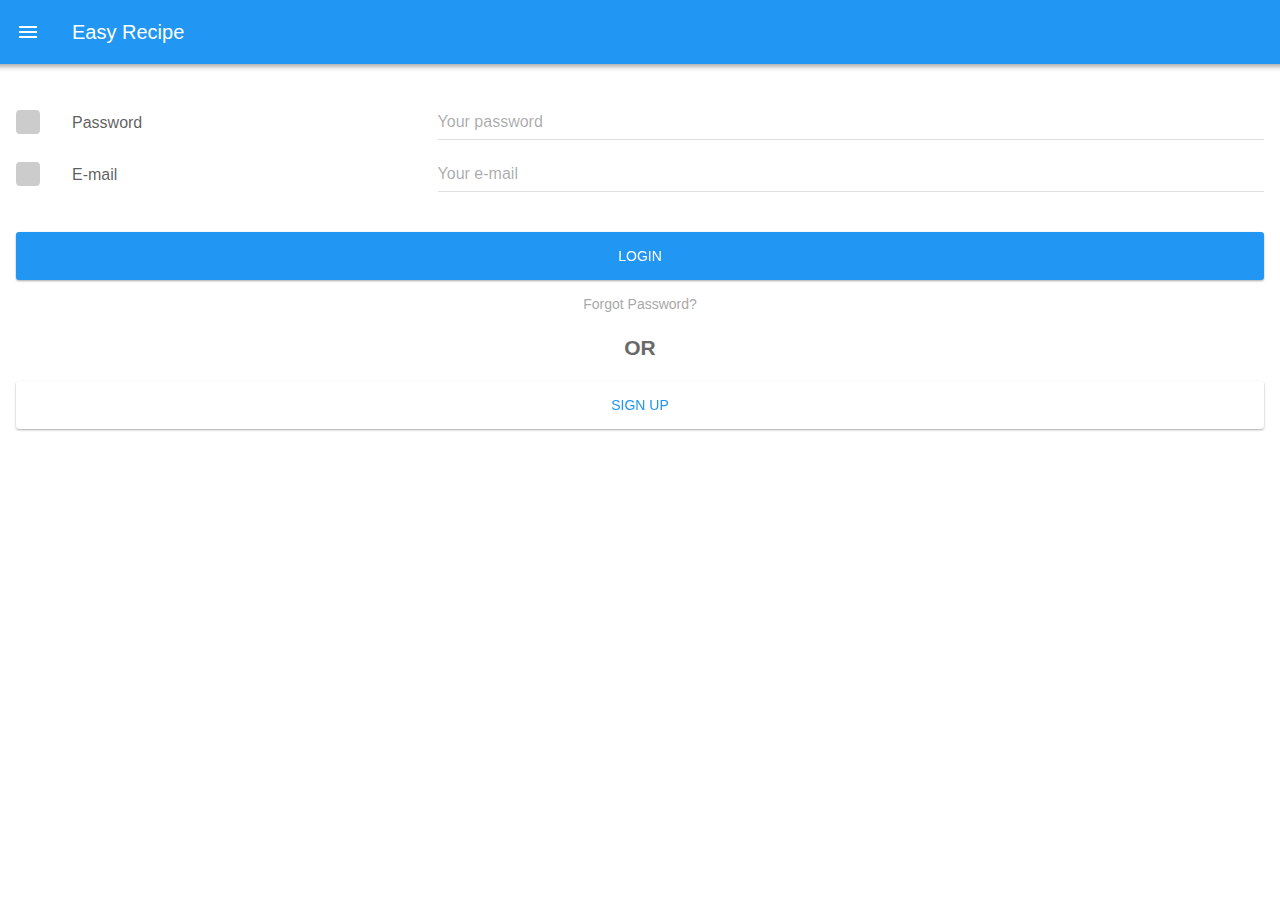
<file: kitchen-sink/index.html>
<!DOCTYPE html>
<html lang="en">

<head>
    <meta charset="UTF-8">
    <meta name="viewport" content="width=device-width, initial-scale=1, maximum-scale=1, minimum-scale=1, user-scalable=no, viewport-fit=cover">
    <meta name="apple-mobile-web-app-capable" content="yes">
    <meta name="apple-mobile-web-app-status-bar-style" content="default">
    <meta name="theme-color" content="#2196f3">
    <meta http-equiv="Content-Security-Policy" content="default-src * 'self' 'unsafe-inline' 'unsafe-eval' data: gap:">
    <title>Easy Recipe</title>
    <link rel="stylesheet" href="../dist/css/framework7.min.css">
    <link rel="stylesheet" href="css/app.css">
    <link rel="apple-touch-icon" href="img/er_launcher_round.png">
    <link rel="icon" href="img/er_launcher_round.png">
</head>

<body>
    <div id="app">
        <div class="statusbar"></div>
        <div class="panel panel-left panel-cover">
            <div class="page">
                <div class="page-content">
                    <div class="block-title">Easy Recipe</div>
                    <div class="block">
                        <p>Chocoladetaart</p>
                        <p>Pasta Carbonara</p>
                        <p>Croque Monsieur</p>
                        <p>Baklava</p>
                        <p>Broodje Kaas</p>
                        <p>Mayonnaise</p>
                        <p>Kebab</p>
                        <p>Sushi</p>
                        <p>Zeebaars in Witte wijn</p>
                    </div>
                    
                </div>
            </div>
        </div>
        
        <div class="view view-main view-init ios-edges" data-url="/">
            <div class="page">
                <div class="navbar">
                    <div class="navbar-inner">
                        <div class="left">
                            <a href="#" class="link icon-only panel-open" data-panel="left">
                                <i class="icon f7-icons ios-only">menu</i>
                                <i class="icon material-icons md-only">menu</i>
                            </a>
                        </div>
                        <div class="title sliding">Easy Recipe</div>
                        <div class="right">

                        </div>
                    </div>
                </div>
                <div class="page-content">
                    <div class="list inline-labels no-hairlines-md">
                        <ul>

                            <li class="item-content item-input">
                                <div class="item-media">
                                    <i class="icon demo-list-icon"></i>
                                </div>
                                <div class="item-inner">
                                    <div class="item-title item-label">Password</div>
                                    <div class="item-input-wrap">
                                        <input type="password" placeholder="Your password">
                                        <span class="input-clear-button"></span>
                                    </div>
                                </div>
                            </li>
                            <li class="item-content item-input">
                                <div class="item-media">
                                    <i class="icon demo-list-icon"></i>
                                </div>
                                <div class="item-inner">
                                    <div class="item-title item-label">E-mail</div>
                                    <div class="item-input-wrap">
                                        <input type="email" placeholder="Your e-mail">
                                        <span class="input-clear-button"></span>
                                    </div>
                                </div>
                    </div>
                    <div class="block">
                        <p class="row">
                            <button class="col button button-big button-raised button-fill"><a id="whiteOb" href='/mainactivity/'>Login</a></button>
                            <div class="divrow">
                            <a id="fpass" href="/inputs-forget-pass/">Forgot Password?</a>
                                </div>
                            <h2 id="or">OR</h2>
                            <button class="col button button-big button-raised"><a href="/inputs-register/">SIGN UP</a></button>
                        </p>
                    </div>
                </div>
                <script src="../dist/js/framework7.min.js"></script>
                <script src="js/routes.js"></script>
                <script src="js/app.js"></script>
</body>

</html>
</file>
<file: kitchen-sink/css/app.css>
@font-face {
  font-family: 'Material Icons';
  font-style: normal;
  font-weight: 400;
  src: url(../fonts/MaterialIcons-Regular.eot); /* For IE6-8 */
  src: local('Material Icons'),
       local('MaterialIcons-Regular'),
       url(../fonts/MaterialIcons-Regular.woff2) format('woff2'),
       url(../fonts/MaterialIcons-Regular.woff) format('woff'),
       url(../fonts/MaterialIcons-Regular.ttf) format('truetype');
}

.material-icons {
  font-family: 'Material Icons';
  font-weight: normal;
  font-style: normal;
  font-size: 24px;  /* Preferred icon size */
  display: inline-block;
  line-height: 1;
  text-transform: none;
  letter-spacing: normal;
  word-wrap: normal;
  white-space: nowrap;
  direction: ltr;

  /* Support for all WebKit browsers. */
  -webkit-font-smoothing: antialiased;
  /* Support for Safari and Chrome. */
  text-rendering: optimizeLegibility;

  /* Support for Firefox. */
  -moz-osx-font-smoothing: grayscale;

  /* Support for IE. */
  font-feature-settings: 'liga';
}

@font-face {
  font-family: 'Framework7 Icons';
  font-style: normal;
  font-weight: 400;
  src: url("../fonts/Framework7Icons-Regular.eot");
  src: url("../fonts/Framework7Icons-Regular.woff2") format("woff2"),
       url("../fonts/Framework7Icons-Regular.woff") format("woff"),
       url("../fonts/Framework7Icons-Regular.ttf") format("truetype");
}

.f7-icons {
  font-family: 'Framework7 Icons';
  font-weight: normal;
  font-style: normal;
  font-size: 25px;
  line-height: 1;
  letter-spacing: normal;
  text-transform: none;
  display: inline-block;
  white-space: nowrap;
  word-wrap: normal;
  direction: ltr;
  -webkit-font-smoothing: antialiased;
  text-rendering: optimizeLegibility;
  -moz-osx-font-smoothing: grayscale;
  -webkit-font-feature-settings: "liga";
  -moz-font-feature-settings: "liga=1";
  -moz-font-feature-settings: "liga";
  font-feature-settings: "liga";
  text-align: center;
}

.demo-list-icon, .icon-f7 {
  background: #ccc;
  display: block;
  position: relative;
}
.theme-dark .demo-list-icon {
  background-color: #555;
}
.icon-f7 {
  background: url(../img/f7-icon.png) no-repeat center;
  background-size: cover;
}
.icon-vi {
  background: url(../img/vi-icon.png) no-repeat center;
  background-size: cover;
}

.ios .demo-list-icon, .ios .icon-f7, .ios .icon-vi {
  width: 29px;
  height: 29px;
  border-radius: 6px;
  box-sizing: border-box;
}
.md .demo-list-icon, .md .icon-f7, .md .icon-vi {
  width: 24px;
  height: 24px;
  border-radius: 4px;
}

/* Lazy Demo */
img.demo-lazy {
  display: block;
  width: 100%;
  height: auto;
}
div.demo-lazy {
  background: #aaa;
  -webkit-background-size: cover;
  background-size: cover;
  height: 300px;
  height: 60vw;
}

/* Tab Bar */
.ios .tabbar .tab-link:not(.tab-link-active) .icon-fill {
  display: none;
}
.ios .tabbar .tab-link.tab-link-active .icon:not(.icon-fill) {
  display: none;
}

/* FAB Morph */
.demo-fab-sheet {
  position: absolute;
  left: 16px;
  bottom: 80px;
  width: 140px;
  background: #fff;
  box-shadow: 0px 3px 30px rgba(0,0,0,0.4);
  border-radius: 5px;
  z-index: 1600;
  margin: 0 !important;
}
.ios .demo-fab-sheet {
  bottom: 15px;
}
.md .demo-fab-sheet {
  bottom: 16px;
}
.demo-fab-fullscreen-sheet {
  position: absolute;
  left: 10px;
  right: 10px;
  top: 64px;
  bottom: 0;
  background: #fff;
  z-index: 1600;
  border-radius: 5px 5px 0 0;
  box-shadow: 0px 3px 30px rgba(0,0,0,0.4);
  overflow: hidden;
}
@media (min-width: 768px) {
  .demo-fab-fullscreen-sheet {
    left: 20%;
    width: 60%;
    right: auto;
    height: 80%;
    top: auto;
  }
}
.demo-fab-fullscreen-sheet .page {
  background: #fff;
}

/* Demo Messagebar */
.ios a.demo-send-message-link i {
  font-size: 26px;
}
.ios .messagebar:not(.messagebar-with-value):not(.messagebar-attachments-visible) a.demo-send-message-link {
  pointer-events: none;
  color: #8e8e8e;
}
.md .messagebar:not(.messagebar-with-value):not(.messagebar-attachments-visible) a.demo-send-message-link {
  pointer-events: none;
  opacity: 0.5;
}
/* Grid demo */
.grid-demo div[class*="col"] {
  background: #fff;
  text-align: center;
  color: #000;
  border: 1px solid #ddd;
  padding: 5px;
  margin-bottom: 15px;
  font-size: 12px;
}
.theme-dark .grid-demo div[class*="col"] {
  background-color: #000;
  color: #fff;
  border-color: #444;
}
/* Cards Demo */
.demo-card-header-pic .card-header {
  height: 40vw;
  background-size: cover;
  background-position: center;
  color: #fff;
}
.demo-card-header-pic .card-content-padding .date{
  color: #8e8e93;
}
.demo-facebook-card .card-header {
  display: block;
  padding: 10px;
}
.demo-facebook-card .demo-facebook-avatar {
  float: left;
}
.demo-facebook-card .demo-facebook-name {
  margin-left: 44px;
  font-size: 14px;
  font-weight: 500;
}
.demo-facebook-card .demo-facebook-date {
  margin-left: 44px;
  font-size: 13px;
  color: #8e8e93;
}
.demo-facebook-card .card-footer {
  background: #fafafa;
}
.theme-dark .demo-facebook-card .card-footer {
  background-color: transparent;
}
.demo-facebook-card .card-footer a {
  color: #81848b;
  font-weight: 500;
}
.demo-facebook-card .card-content img {
  display: block;
}
.demo-facebook-card .card-content-padding {
  padding: 15px 10px;
}
.demo-facebook-card .card-content-padding .likes {
  color: #8e8e93;
}
/* Panels Demo */
.ios .panel-right.panel-active ~ .view-main:after,
.ios .panel-right.panel-closing ~ .view-main:after {
  content: '';
  height: 100%;
  width: 1px;
  position: absolute;
  right: 0;
  top: 0;
  background: #ddd;
  z-index: 1000;
}
.ios .theme-dark .panel-right.panel-active ~ .view-main:after,
.ios .theme-dark .panel-right.panel-closing ~ .view-main:after {
  background: #282828;
}

.ios .panel-left:after {
  content: '';
  height: 100%;
  width: 1px;
  position: absolute;
  right: 0;
  top: 0;
  background: #ddd;
  z-index: 1000;
}
.ios .theme-dark .panel-left:after {
  background: #282828;
}

/* Swipers Demo */
.demo-swiper {
  width: 100%;
  height: 100%;
}
.demo-swiper .swiper-slide,
.demo-swiper-multiple .swiper-slide {
  font-size: 25px;
  font-weight: 300;
  display: -webkit-box;
  display: -ms-flexbox;
  display: -webkit-flex;
  display: flex;
  -webkit-box-pack: center;
  -ms-flex-pack: center;
  -webkit-justify-content: center;
  justify-content: center;
  -webkit-box-align: center;
  -ms-flex-align: center;
  -webkit-align-items: center;
  align-items: center;
  background: #fff;
  color: #000;
}
.demo-swiper-multiple .swiper-slide {
  box-sizing: border-box;
  border: 1px solid #ccc;
  background: #fff;
}
.demo-swiper-multiple {
  margin: 0px 0 35px;
  font-size: 18px;
  height: 120px;
}
.demo-swiper-multiple.demo-swiper-multiple-auto .swiper-slide {
  width: 85%;
}
.demo-swiper-multiple.demo-swiper-multiple-auto .swiper-slide:nth-child(2n) {
  width: 70%;
}
.demo-swiper-multiple.demo-swiper-multiple-auto .swiper-slide:nth-child(3n) {
  width: 30%;
}
.demo-swiper-custom {
  height: 100%;
}
.demo-swiper-custom .swiper-container {
  background: #000;
  height: 100%;
}
.demo-swiper-custom .swiper-slide {
  background-size: cover;
  background-position: center;
}
.demo-swiper-custom .swiper-pagination .swiper-pagination-bullet {
  cursor: pointer;
  width: 10px;
  height: 10px;
  background: rgba(255, 255, 255, 0);
  opacity: 1;
  border-radius: 0;
  transition: 200ms;
  position: relative;
  transform: scale(0.9);
  box-sizing: border-box;
  border: 1px solid rgba(255, 255, 255, 0.8);
}
.demo-swiper-custom .swiper-pagination .swiper-pagination-bullet-active {
  z-index: 1;
  border: 1px solid #007aff;
  transform: scale(1.4);
}
.demo-swiper-cube {
  width: 80%;
  height: 70%;
  top: 15%;
}
.demo-swiper-coverflow {
  height: 60%;
  top: 20%;
}
.demo-swiper-coverflow .swiper-slide {
  width: 65%;
}
.demo-swiper-cube .swiper-slide,
.demo-swiper-coverflow .swiper-slide {
  background-size: cover;
  color: #fff;
  -webkit-backface-visibility: hidden;
}
.demo-swiper-fade .swiper-slide {
  background-size: cover;
  background-position: center;
}
.demo-swiper-gallery-top {
  height: 70%;
}
.demo-swiper-gallery-thumbs {
  margin-top: 10px;
  height: 20%;
  height: -webkit-calc(30% - 20px);
  height: -moz-calc(30% - 20px);
  height: -ms-calc(30% - 20px);
  height: calc(30% - 20px);
}
.demo-swiper-gallery-thumbs .swiper-slide {
  width: 25%;
}
.demo-swiper-gallery-thumbs .swiper-slide-pic {
  height: 100%;
  position: absolute;
  left: 0;
  top: 0;
  width: 100%;
  height: 100%;
  opacity: 0.35;
  transition: 300ms;
}
.demo-swiper-gallery-thumbs .swiper-slide-active .swiper-slide-pic  {
  opacity: 1;
}
.demo-swiper-gallery-top .swiper-slide,
.demo-swiper-gallery-thumbs .swiper-slide-pic {
  background-size: cover;
  background-position: center;
}
.demo-swiper-parallax {
  height: 100%;
}
.demo-swiper-parallax .swiper-parallax-bg {
  position: absolute;
  left: 0;
  top: 0;
  width: 130%;
  height: 100%;
  -webkit-background-size: cover;
  background-size: cover;
  background-position: center;
}
.demo-swiper-parallax .swiper-slide {
  -webkit-box-sizing: border-box;
  box-sizing: border-box;
  padding: 40px 60px;
  color: #fff;
}
.demo-swiper-parallax .swiper-slide-title {
  font-size: 41px;
  font-weight: 300;
}
.demo-swiper-parallax .swiper-slide-subtitle {
  font-size: 21px;
}
.demo-swiper-parallax .swiper-slide-text {
  font-size: 14px;
  max-width: 400px;
  line-height: 1.3;
}
.demo-swiper-lazy {
  height: 100%;
}
.demo-swiper-lazy .swiper-slide {
  position: relative;
}
.demo-swiper-lazy .swiper-slide img {
  width: auto;
  height: auto;
  max-width: 100%;
  max-height: 100%;
  position: absolute;
  left: 50%;
  top: 50%;
  transform: translate(-50%, -50%);
}

/* Icons Demo */
code {
  background: #f3f3f3;
  padding: 5px;
  font-size: 12px;
}
.theme-dark code {
  background: #000;
}
.demo-icon {
  text-align: center;
  margin-top: 15px;
  margin-bottom: 15px;
  color: #333;
}
.theme-dark .demo-icon {
  color: #fff;
}
.demo-icon .demo-icon-name {
  margin-top: 5px;
  font-size: 11px;
  color: #666;
}
.theme-dark .demo-icon .demo-icon-name {
  color: #aaa;
}
#fpass {
    color: darkgrey;
}
.divrow {
    text-align: center;
}
#or {
    color: dimgrey;
    text-align: center;
}

#whiteOb {
    color: white;
}
</file>
